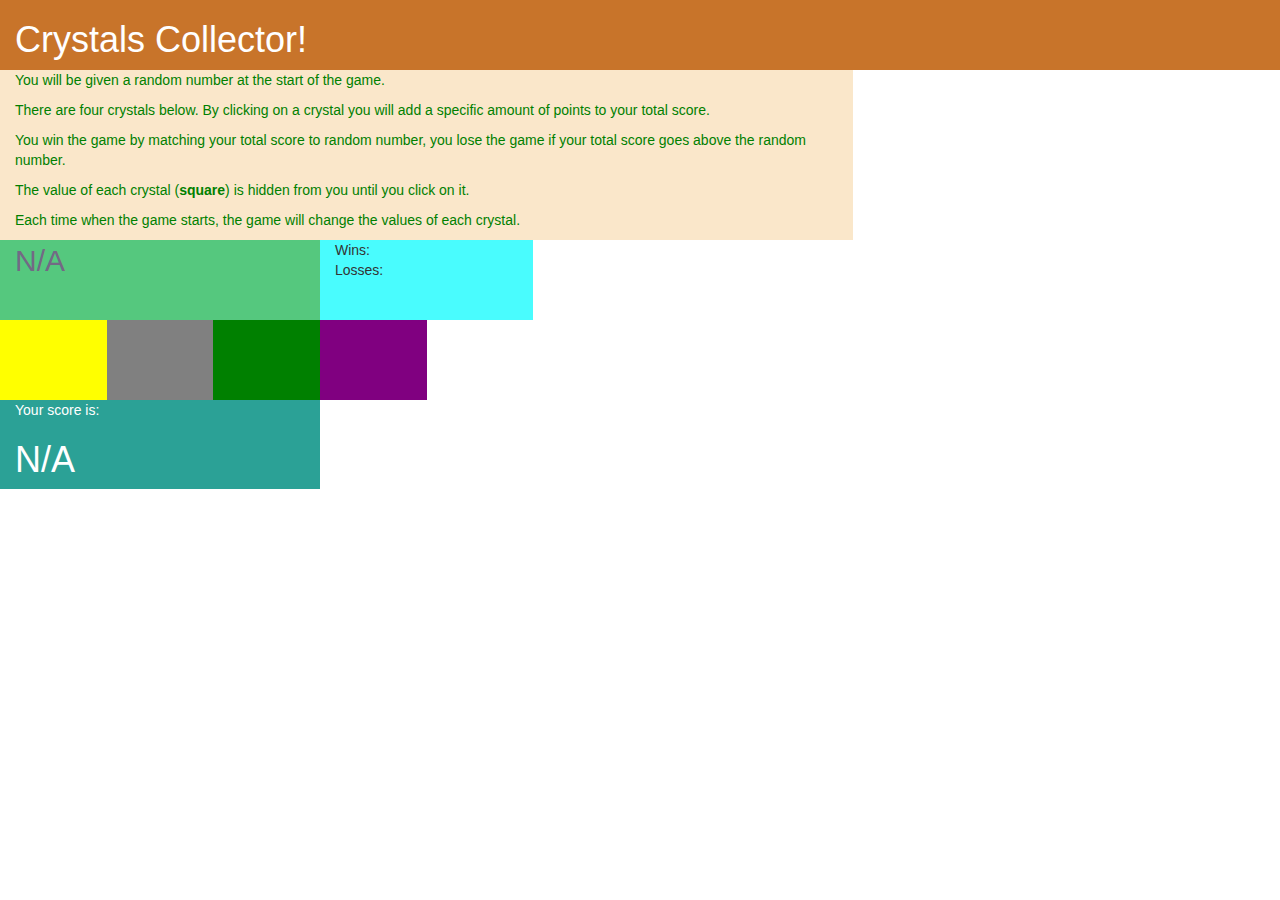
<file: CrystalsCollector/index.html>
<!DOCTYPE html>
<html lang="en">
<head>
	<meta charset="UTF-8">
	<title>Document</title>
	<link rel="stylesheet" href="assets/css/reset.css">
	<link rel="stylesheet" href="https://maxcdn.bootstrapcdn.com/bootstrap/3.3.7/css/bootstrap.min.css">
	<link rel="stylesheet" href="assets/css/style.css">
	<script src="https://ajax.googleapis.com/ajax/libs/jquery/3.2.1/jquery.min.js"></script>
	<script src="assets/javascript/game.js"></script>
</head>
<body>
	<div class="container-fluid">
		<div class="row">
			<div class="col-xs-12">
				<header class="row">
					<div class="col-xs-6"><h1>Crystals Collector!</h1></div>
				</header>
				<div class="row">
					<div class="col-xs-8">
						<p>You will be given a random number at the start of the game.</p>
						<p>There are four crystals below. By clicking on a crystal you will add a specific amount of points to your total score.</p>
						<p>You win the game by matching your total score to random number, you lose the game if your total score goes above the random number.</p>
						<p>The value of each crystal (<strong>square</strong>) is hidden from you until you click on it.</p>
						<p>Each time when the game starts, the game will change the values of each crystal.</p>
					</div>
				</div>
				<div class="row">
					<div class="col-xs-3" id="random-number">N/A</div>
					<div class="col-xs-2" id="scores">
						Wins: <span id="wins"></span><br/>
						Losses: <span id="losses"></span>
					</div>
				</div>
				<div class="row">
					<div class="col-xs-1 crystal" id="first-crystal"></div>
					<div class="col-xs-1 crystal" id="second-crystal"></div>
					<div class="col-xs-1 crystal" id="third-crystal"></div>
					<div class="col-xs-1 crystal" id="fourth-crystal"></div>
				</div>
				<div class="row">
					<div class="col-xs-3 current-score">
						Your score is:
					</div>
				</div>
				<div class="row">
					<div class="col-xs-3 current-score">
						<h1><span id="current-value">N/A</span></h1>
					</div>
				</div>
			</div>
		</div>
	</div>
</body>
</html>
</file>
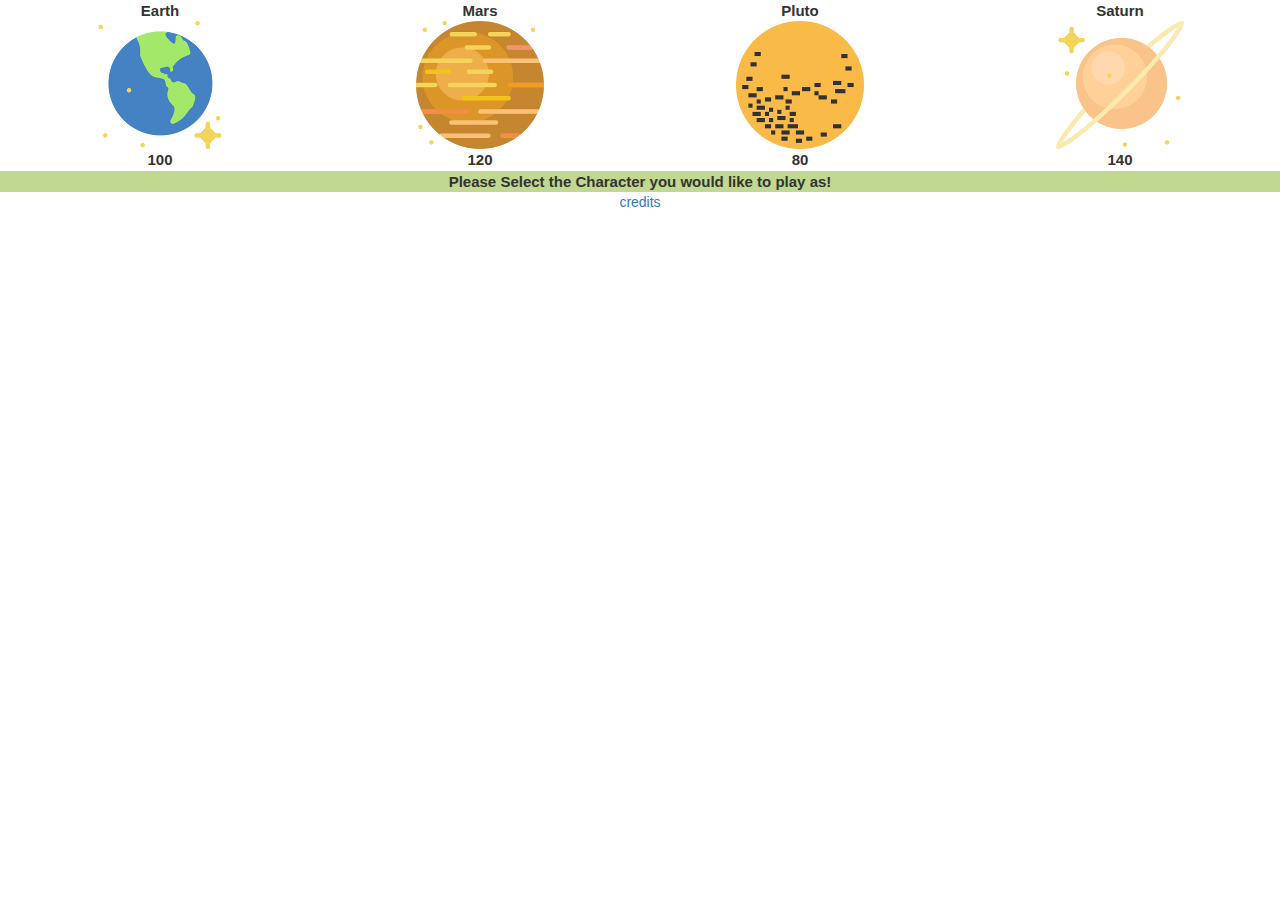
<file: RPG-Game/index.html>
<!DOCTYPE html>
<html lang="en">
<head>
	<meta charset="UTF-8">
	<title>Document</title>
	<link rel="stylesheet" href="assets/css/reset.css">
	<link rel="stylesheet" href="https://maxcdn.bootstrapcdn.com/bootstrap/3.3.7/css/bootstrap.min.css">
	<link rel="stylesheet" href="assets/css/style.css">
	<script src="https://ajax.googleapis.com/ajax/libs/jquery/3.2.1/jquery.min.js"></script>
	<script src="https://maxcdn.bootstrapcdn.com/bootstrap/3.3.7/js/bootstrap.min.js"></script>
	<script src="assets/javascript/game3.js"></script>
	<style>
		
	</style>
</head>
<body>
	<div class="container-fluid">
		<div class="row">
			<div class="col-xs-12">
				<div class="row">
					<div class="col-xs-12" id="choose-character">
						<div class="col-xs-3 character-div" id="Earth">
							<span class="character-name col-xs-12"></span>
							<span class="character-image col-xs-12"></span>
							<span class="character-health col-xs-12"></span>
						</div>
						<div class="col-xs-3 character-div" id="Mars">
							<span class="character-name col-xs-12"></span>
							<span class="character-image col-xs-12"></span>
							<span class="character-health col-xs-12"></span>
						</div>
						<div class="col-xs-3 character-div" id="Pluto">
							<span class="character-name col-xs-12"></span>
							<span class="character-image col-xs-12"></span>
							<span class="character-health col-xs-12"></span>
						</div>
						<div class="col-xs-3 character-div" id="Saturn">
							<span class="character-name col-xs-12"></span>
							<span class="character-image col-xs-12"></span>
							<span class="character-health col-xs-12"></span>
						</div>
					</div>
				</div>
				<div class="row">
					<div class="col-xs-12" id="select-player">
						Please Select the Character you would like to play as!
					</div>
					<div class="col-xs-12" id="select-enemy">
						Please Select the Enemy you would like to play against!
					</div>
					<div class="col-xs-12" id="enemy-selected">
						Your enemy has been selected; Now FIGHT!
					</div>
					<div class="col-xs-12" id="select-new-enemy">
						You killed your enemy! Please select a new Enemy!
					</div>
					<div class="col-xs-12" id="winner">
						<h1>YOU HAVE WON!</h1>
					</div>
					<div class="col-xs-12" id="lost">
						<h1>GAME OVER!</h1>
					</div>

				</div>
				<div class="row" id="fight-area">
					<div class="col-xs-12" id="chosen-area">
						<div class="row">
							<div class="col-xs-4" id="player">
								<span class="character-name col-xs-12"></span>
								<span class="character-image col-xs-12"></span>
								<span class="character-health col-xs-12"></span>
							</div>
							<div class="col-xs-4" id="attack-container">
							<span id="attack">ATTACK!</span>
							</div>
							<div class="col-xs-4 enemies">
								<span class="character-name col-xs-12"></span>
								<span class="character-image col-xs-12"></span>
								<span class="character-health col-xs-12"></span>
							</div>
						</div>
					</div>
				</div>
				<footer>
					<div class="row">
						<div class="col-xs-12">
							<a href="assets/images/credits.txt">credits</a>
						</div>
					</div>
				</footer>
			</div>
		</div>
	</div>
</body>
</html>
</file>
<file: CrystalsCollector/assets/css/style.css>
header {
	color: white;
	background-color: #C8742A;
}
.row > .col-xs-8 {
	color: green;
	background-color: #FAE7CA;
}
#random-number {
	background-color: #55C87E;
	font-size: 30px;
	height: 80px;
	color: #736985;
}
#scores {
	background-color: #49FCFE;
	height: 80px;
}
.current-score {
	background-color: #2BA196;
	color: white;
}
.crystal {
	height: 80px;
}
#first-crystal {
	background: yellow;
}
#second-crystal {
	background: grey;
}
#third-crystal {
	background: green;			
}
#fourth-crystal {
	background: purple;
}
</file>
<file: RPG-Game/assets/css/style.css>
span{
	text-align: center;
}
#choose-character{
	margin: 0;
	padding: 0;
}
#player, .enemies {
	height: 200px;
	padding-top: 15px;
}
#player {
	background: #C0D890;
}
.enemies {
	background: #ED4337;
}
.character-name, .character-health{
	font-weight: bold;
	font-size: 15px;
}
#chosen-area {
	background: #ccc;
}
#select-player, #select-enemy, #enemy-selected, #select-new-enemy, #winner, #lost {
	text-align: center;
	font-weight: bold;
	font-size: 15px;
}
/* Change select-player and select-enemy from display: inline-block to none as well as change #please-choose background from green to red */
#select-player{
	display: inline-block;
	background-color: #C0D890;
}	
#select-enemy, #enemy-selected, #select-new-enemy, #winner, #lost{
	display: none;
	background: #ED4337;
}
#fight-area{
	display: none;
}
#attack-container {
	text-align: center;
}
#attack {
	height: 200px;
	font-size: 100px;
	font-weight: bold;
	line-height: 200px;
	text-align: center;
	color: #ED4337;
	display: none;
}
footer {
	text-align: center;
}
</file>
